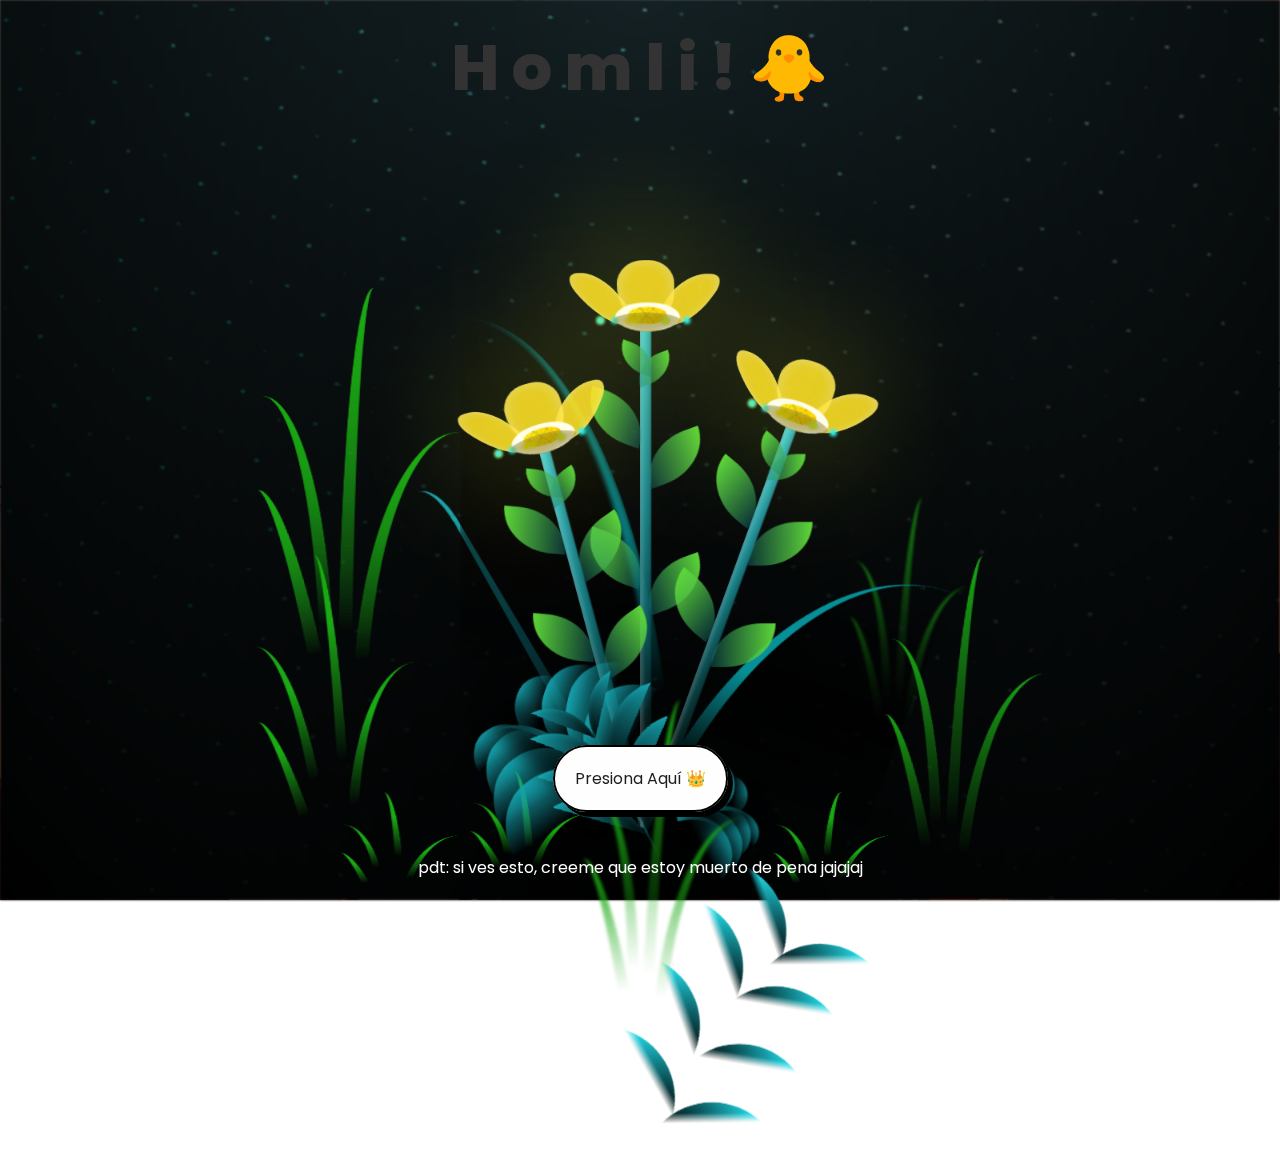
<file: index.html>
<!DOCTYPE html>
<html lang="es">
<head>
    <meta charset="UTF-8">
    <meta name="viewport" content="width=device-width, initial-scale=1.0">
    <link rel="stylesheet" href="css/main.css">
    <link rel="icon" href="img/chicken.png" type="image/x-icon">
    <title>Pollito de color extremo</title>
</head>
<body>
    <div class="saludo">
        <span>H</span>
        <span>o</span>
        <span>m</span>
        <span>l</span>
        <span>i</span>
        <span>!</span>
        <span>🐥</span>
    </div>
    <h1 class="titulo"> Danny tu eres grandiosa y espectacular. Podria decir varias cosas pero no cabe en este programa LOL.
        <br><br>
            Y realmente preferiría decirlo frente a ti, pero bueno aqui hay una pequeña cosita de san valentin. 
    </h1>

    <div class="noche"></div>
    <div class="flores">
        <div class="flower flower--1">
            <div class="flower_leafs flower_leafs--1">
                <div class="flower_leaf flower_leaf--1"></div>
                <div class="flower_leaf flower_leaf--2"></div>
                <div class="flower_leaf flower_leaf--3"></div>
                <div class="flower_leaf flower_leaf--4"></div>
                <div class="flower_white-circle"></div>

                <div class="flower_light flower_light--1"></div>
                <div class="flower_light flower_light--2"></div>
                <div class="flower_light flower_light--3"></div>
                <div class="flower_light flower_light--4"></div>
                <div class="flower_light flower_light--5"></div>
                <div class="flower_light flower_light--6"></div>
                <div class="flower_light flower_light--7"></div>
                <div class="flower_light flower_light--8"></div>
            </div>

            <div class="flower_line">
                <div class="flower_line_leaf flower_line_leaf--1"></div>
                <div class="flower_line_leaf flower_line_leaf--2"></div>
                <div class="flower_line_leaf flower_line_leaf--3"></div>
                <div class="flower_line_leaf flower_line_leaf--4"></div>
                <div class="flower_line_leaf flower_line_leaf--5"></div>
                <div class="flower_line_leaf flower_line_leaf--6"></div>
            </div>
        </div>

        <div class="flower flower--2">
            <div class="flower_leafs flower_leafs--2">
                <div class="flower_leaf flower_leaf--1"></div>
                <div class="flower_leaf flower_leaf--2"></div>
                <div class="flower_leaf flower_leaf--3"></div>
                <div class="flower_leaf flower_leaf--4"></div>
                <div class="flower_white-circle"></div>

                <div class="flower_light flower_light--1"></div>
                <div class="flower_light flower_light--2"></div>
                <div class="flower_light flower_light--3"></div>
                <div class="flower_light flower_light--4"></div>
                <div class="flower_light flower_light--5"></div>
                <div class="flower_light flower_light--6"></div>
                <div class="flower_light flower_light--7"></div>
                <div class="flower_light flower_light--8"></div>
            </div>

            <div class="flower_line">
                <div class="flower_line_leaf flower_line_leaf--1"></div>
                <div class="flower_line_leaf flower_line_leaf--2"></div>
                <div class="flower_line_leaf flower_line_leaf--3"></div>
                <div class="flower_line_leaf flower_line_leaf--4"></div>
                <div class="flower_line_leaf flower_line_leaf--5"></div>
                <div class="flower_line_leaf flower_line_leaf--6"></div>
            </div>
        </div>

        <div class="flower flower--3">
            <div class="flower_leafs flower_leafs--3">
                <div class="flower_leaf flower_leaf--1"></div>
                <div class="flower_leaf flower_leaf--2"></div>
                <div class="flower_leaf flower_leaf--3"></div>
                <div class="flower_leaf flower_leaf--4"></div>
                <div class="flower_white-circle"></div>

                <div class="flower_light flower_light--1"></div>
                <div class="flower_light flower_light--2"></div>
                <div class="flower_light flower_light--3"></div>
                <div class="flower_light flower_light--4"></div>
                <div class="flower_light flower_light--5"></div>
                <div class="flower_light flower_light--6"></div>
                <div class="flower_light flower_light--7"></div>
                <div class="flower_light flower_light--8"></div>
            </div>

            <div class="flower_line">
                <div class="flower_line_leaf flower_line_leaf--1"></div>
                <div class="flower_line_leaf flower_line_leaf--2"></div>
                <div class="flower_line_leaf flower_line_leaf--3"></div>
                <div class="flower_line_leaf flower_line_leaf--4"></div>
                <div class="flower_line_leaf flower_line_leaf--5"></div>
                <div class="flower_line_leaf flower_line_leaf--6"></div>
            </div>
        </div>

        <div class="grow-ans" style="--d: 1.2s">
            <div class="flower_g-long">
                <div class="flower_g-long_top"></div>
                <div class="flower_g-long_bottom"></div>
            </div>        
        </div>

        <div class="growing-grass"> <!-- grass 1-->
            <div class="flower_grass flower_grass--1">
                <div class="flower_grass--top"></div>
                <div class="flower_grass--top"></div>
                <div class="flower_grass_leaf flower_grass_leaf--1"></div>
                <div class="flower_grass_leaf flower_grass_leaf--2"></div>
                <div class="flower_grass_leaf flower_grass_leaf--3"></div>
                <div class="flower_grass_leaf flower_grass_leaf--4"></div>
                <div class="flower_grass_leaf flower_grass_leaf--5"></div>
                <div class="flower_grass_leaf flower_grass_leaf--6"></div>
                <div class="flower_grass_leaf flower_grass_leaf--7"></div>
                <div class="flower_grass_leaf flower_grass_leaf--8"></div>
                <div class="flower_grass_overlay"></div>
            </div>
        </div>

        <div class="growing-grass"> <!-- grass 2-->
            <div class="flower_grass flower_grass--2">
                <div class="flower_grass--top"></div>
                <div class="flower_grass--top"></div>
                <div class="flower_grass_leaf flower_grass_leaf--1"></div>
                <div class="flower_grass_leaf flower_grass_leaf--2"></div>
                <div class="flower_grass_leaf flower_grass_leaf--3"></div>
                <div class="flower_grass_leaf flower_grass_leaf--4"></div>
                <div class="flower_grass_leaf flower_grass_leaf--5"></div>
                <div class="flower_grass_leaf flower_grass_leaf--6"></div>
                <div class="flower_grass_leaf flower_grass_leaf--7"></div>
                <div class="flower_grass_leaf flower_grass_leaf--8"></div>
                <div class="flower_grass_overlay"></div>
            </div>
        </div>

        <div class="grow-ans" style="--d: 2.4s">
            <div class="flower_g-right flower_g-right--1">
                <div class="leaf"></div>
            </div>
        </div>

        <div class="grow-ans" style="--d: 2.8s">
            <div class="flower_g-right flower_g-right--2">
                <div class="leaf"></div>
            </div>
        </div>

        <div class="grow-ans" style="--d: 2.8s">
            <div class="flower_g-front">
                <div class="flower_g-front_leaf-wrapper flower_g-front_leaf-wrapper--1">
                    <div class="flower_g-front_leaf"></div>
                </div>

                <div class="flower_g-front_leaf-wrapper flower_g-front_leaf-wrapper--2">
                    <div class="flower_g-front_leaf"></div>
                </div>

                <div class="flower_g-front_leaf-wrapper flower_g-front_leaf-wrapper--3">
                    <div class="flower_g-front_leaf"></div>
                </div>

                <div class="flower_g-front_leaf-wrapper flower_g-front_leaf-wrapper--4">
                    <div class="flower_g-front_leaf"></div>
                </div>

                <div class="flower_g-front_leaf-wrapper flower_g-front_leaf-wrapper--5">
                    <div class="flower_g-front_leaf"></div>
                </div>

                <div class="flower_g-front_leaf-wrapper flower_g-front_leaf-wrapper--6">
                    <div class="flower_g-front_leaf"></div>
                </div>

                <div class="flower_g-front_leaf-wrapper flower_g-front_leaf-wrapper--7">
                    <div class="flower_g-front_leaf"></div>
                </div>

                <div class="flower_g-front_leaf-wrapper flower_g-front_leaf-wrapper--8">
                    <div class="flower_g-front_leaf"></div>
                </div>
                <div class="flower_g-front_line"></div>
            </div>            
        </div>

        <div class="grow-ans" style="--d: 3.2s">
            <div class="flower_g-fr">
                <div class="flower_g-fr_leaf flower_g-fr_leaf--1"></div>
                <div class="flower_g-fr_leaf flower_g-fr_leaf--2"></div>
                <div class="flower_g-fr_leaf flower_g-fr_leaf--3"></div>
                <div class="flower_g-fr_leaf flower_g-fr_leaf--4"></div>
                <div class="flower_g-fr_leaf flower_g-fr_leaf--5"></div>
                <div class="flower_g-fr_leaf flower_g-fr_leaf--6"></div>
                <div class="flower_g-fr_leaf flower_g-fr_leaf--7"></div>
                <div class="flower_g-fr_leaf flower_g-fr_leaf--8"></div>
            </div>
        </div>

        <div class="long-g long-g--0">
            <div class="grow-ans" style="--d: 3s">
                <div class="leaf leaf--0"></div>
            </div>

            <div class="grow-ans" style="--d: 2.2s">
                <div class="leaf leaf--1"></div>
            </div>

            <div class="grow-ans" style="--d: 3.4s">
                <div class="leaf leaf--2"></div>
            </div>
            
            <div class="grow-ans" style="--d: 3.6s">
                <div class="leaf leaf--3"></div>
            </div>
        </div>

        <div class="long-g long-g--1">
            <div class="grow-ans" style="--d: 3s">
                <div class="leaf leaf--0"></div>
            </div>

            <div class="grow-ans" style="--d: 2.2s">
                <div class="leaf leaf--1"></div>
            </div>

            <div class="grow-ans" style="--d: 3.4s">
                <div class="leaf leaf--2"></div>
            </div>
            
            <div class="grow-ans" style="--d: 3.6s">
                <div class="leaf leaf--3"></div>
            </div>
        </div>

        <div class="long-g long-g--2">
            <div class="grow-ans" style="--d: 3s">
                <div class="leaf leaf--0"></div>
            </div>

            <div class="grow-ans" style="--d: 2.2s">
                <div class="leaf leaf--1"></div>
            </div>

            <div class="grow-ans" style="--d: 3.4s">
                <div class="leaf leaf--2"></div>
            </div>
            
            <div class="grow-ans" style="--d: 3.6s">
                <div class="leaf leaf--3"></div>
            </div>
        </div>

        <div class="long-g long-g--3">
            <div class="grow-ans" style="--d: 3s">
                <div class="leaf leaf--0"></div>
            </div>

            <div class="grow-ans" style="--d: 2.2s">
                <div class="leaf leaf--1"></div>
            </div>

            <div class="grow-ans" style="--d: 3.4s">
                <div class="leaf leaf--2"></div>
            </div>
            
            <div class="grow-ans" style="--d: 3.6s">
                <div class="leaf leaf--3"></div>
            </div>
        </div>

        <div class="long-g long-g--4">
            <div class="grow-ans" style="--d: 3s">
                <div class="leaf leaf--0"></div>
            </div>

            <div class="grow-ans" style="--d: 2.2s">
                <div class="leaf leaf--1"></div>
            </div>

            <div class="grow-ans" style="--d: 3.4s">
                <div class="leaf leaf--2"></div>
            </div>
            
            <div class="grow-ans" style="--d: 3.6s">
                <div class="leaf leaf--3"></div>
            </div>
        </div>

        <div class="long-g long-g--5">
            <div class="grow-ans" style="--d: 3s">
                <div class="leaf leaf--0"></div>
            </div>

            <div class="grow-ans" style="--d: 2.2s">
                <div class="leaf leaf--1"></div>
            </div>

            <div class="grow-ans" style="--d: 3.4s">
                <div class="leaf leaf--2"></div>
            </div>
            
            <div class="grow-ans" style="--d: 3.6s">
                <div class="leaf leaf--3"></div>
            </div>
        </div>

        <div class="long-g long-g--6">
            <div class="grow-ans" style="--d: 3s">
                <div class="leaf leaf--0"></div>
            </div>

            <div class="grow-ans" style="--d: 2.2s">
                <div class="leaf leaf--1"></div>
            </div>

            <div class="grow-ans" style="--d: 3.4s">
                <div class="leaf leaf--2"></div>
            </div>
            
            <div class="grow-ans" style="--d: 3.6s">
                <div class="leaf leaf--3"></div>
            </div>
        </div>

        <div class="long-g long-g--7">
            <div class="grow-ans" style="--d: 3s">
                <div class="leaf leaf--0"></div>
            </div>

            <div class="grow-ans" style="--d: 2.2s">
                <div class="leaf leaf--1"></div>
            </div>

            <div class="grow-ans" style="--d: 3.4s">
                <div class="leaf leaf--2"></div>
            </div>
            
            <div class="grow-ans" style="--d: 3.6s">
                <div class="leaf leaf--3"></div>
            </div>
        </div>

        <div class="long-g long-g--8">
            <div class="grow-ans" style="--d: 3s">
                <div class="leaf leaf--0"></div>
            </div>

            <div class="grow-ans" style="--d: 2.2s">
                <div class="leaf leaf--1"></div>
            </div>

            <div class="grow-ans" style="--d: 3.4s">
                <div class="leaf leaf--2"></div>
            </div>
            
            <div class="grow-ans" style="--d: 3.6s">
                <div class="leaf leaf--3"></div>
            </div>
        </div>


    </div>


    <div class="description">
        <span>pdt: si ves esto, creeme que estoy muerto de pena jajajaj</span>
    </div>

    <div class="button">
        <button class="botones">
            <a href="planb.html">Presiona Aquí 👑</a>
        </button>
    </div>

    <audio autoplay loop >
        <source src="img/Daniela.mp3"> 
    </audio>
</body>
</html>
</file>
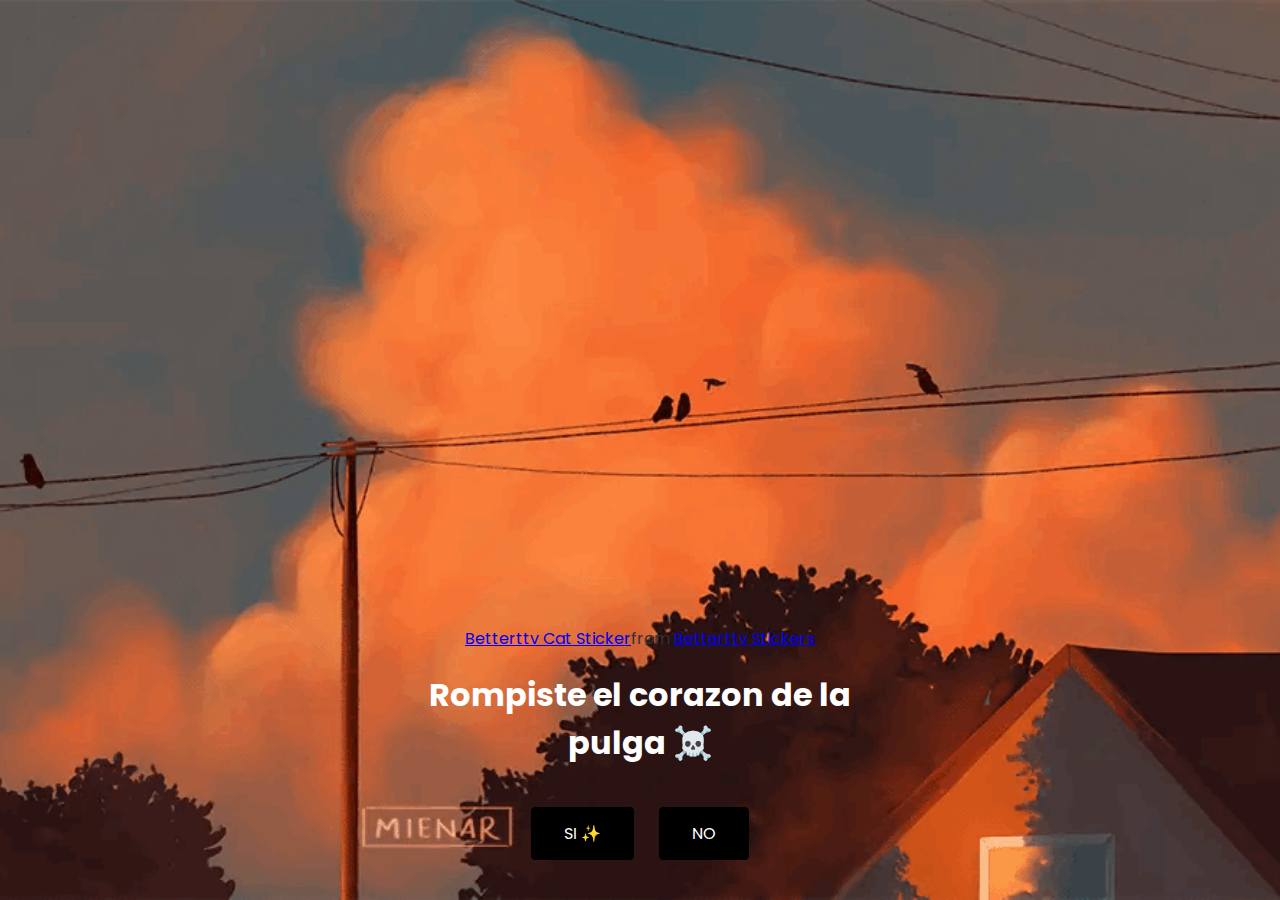
<file: finalboss.html>
<!DOCTYPE html>
<html lang="en">
<head>
    <meta charset="UTF-8">
    <meta name="viewport" content="width=device-width, initial-scale=1.0">
    <link rel="stylesheet" href="css/main.css">
    <title>Ni modo finalboss activao</title>
</head>
<body>
    <div class="container">
        <div class="tenor-gif-embed" data-postid="3276708884823637142" data-share-method="host" data-aspect-ratio="1" data-width="100%"><a href="https://tenor.com/view/betterttv-cat-meme-the-voices-headache-gif-3276708884823637142">Betterttv Cat Sticker</a>from <a href="https://tenor.com/search/betterttv-stickers">Betterttv Stickers</a></div> <script type="text/javascript" async src="https://tenor.com/embed.js"></script>
        <h1 class="title">Rompiste el corazon de la pulga ☠️</h1>
        <div class="btn">
            <a href="positivo.html">SI ✨</a>
            <a href="#" id="btn-random">NO</a>
        </div>
    </div>
    <script src="script.js"></script>
</body>
</html>
</file>
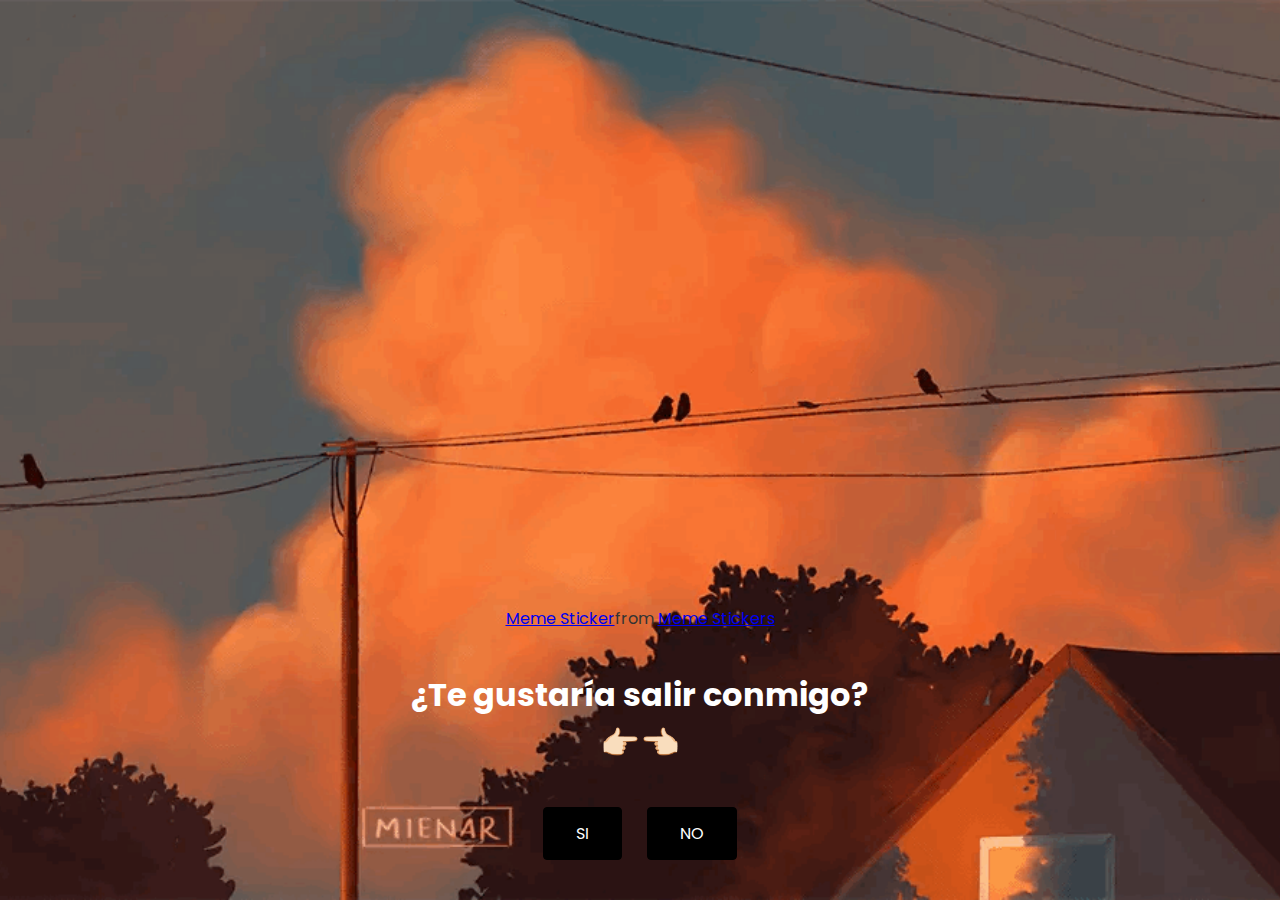
<file: invitacion.html>
<!DOCTYPE html>
<html lang="en">
<head>
    <meta charset="UTF-8">
    <meta name="viewport" content="width=device-width, initial-scale=1.0">
    <link rel="stylesheet" href="css/main.css">
    <title>Document</title>
</head>
<body>
    <div class="container">
        <div class="tenor-gif-embed" data-postid="24535627" data-share-method="host" data-aspect-ratio="1" data-width="100%"><a href="https://tenor.com/view/meme-gif-24535627">Meme Sticker</a>from <a href="https://tenor.com/search/meme-stickers">Meme Stickers</a></div> <script type="text/javascript" async src="https://tenor.com/embed.js"></script>
        <div class=""></div>
        <h1 class="title">¿Te gustaría salir conmigo? 👉🏻👈🏻</h1>
        <div class="btn">
            <a href="positivo.html">SI</a>
            <a href="negativo.html">NO</a>
        </div>
    </div>
</body>
</html>
</file>
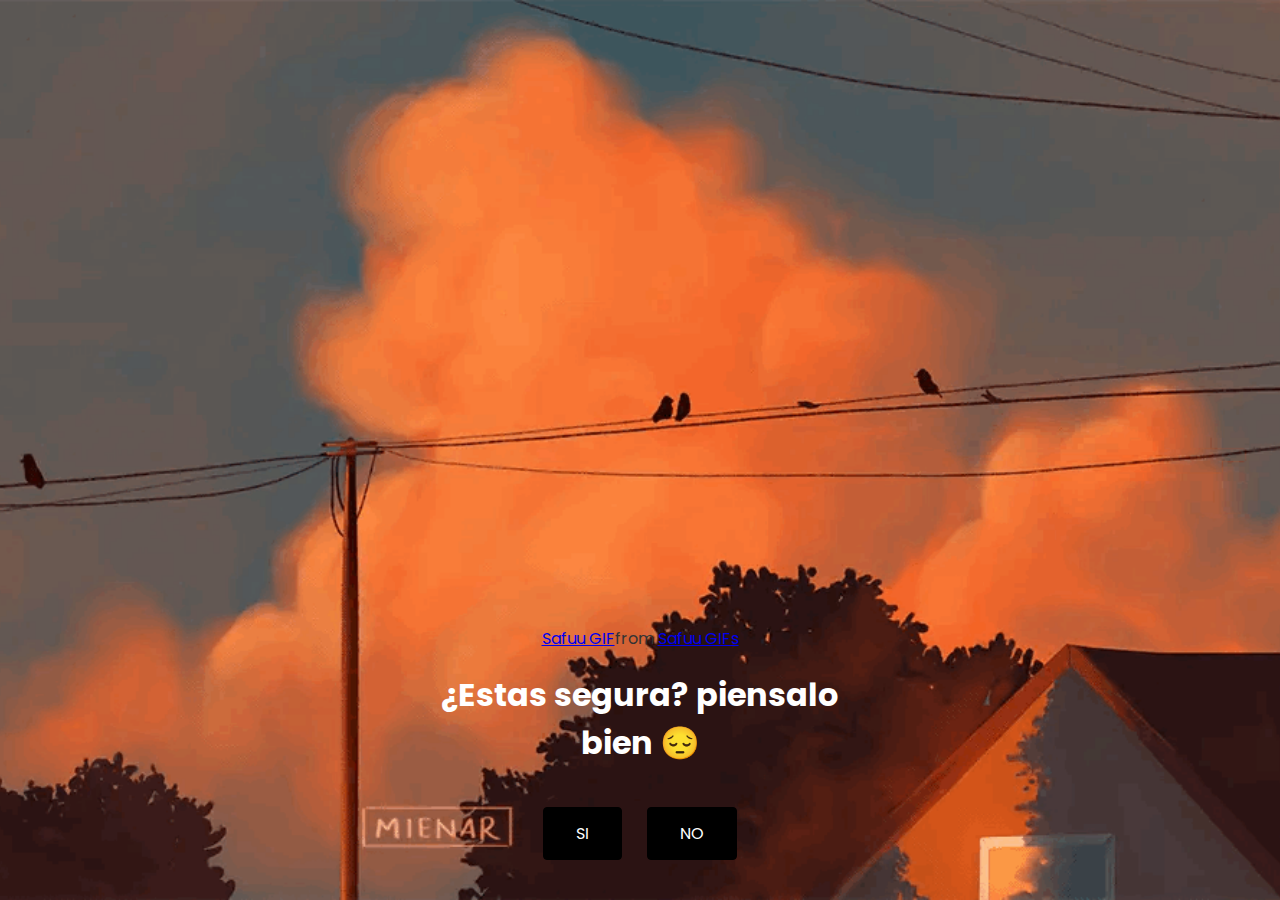
<file: negativo.html>
<!DOCTYPE html>
<html lang="en">
<head>
    <meta charset="UTF-8">
    <meta name="viewport" content="width=device-width, initial-scale=1.0">
    <link rel="stylesheet" href="css/main.css">
    <title>Piensatelo...</title>
</head>
<body>
    <div class="container">
        <div class="tenor-gif-embed" data-postid="9339362106228047286" data-share-method="host" data-aspect-ratio="1.78218" data-width="100%"><a href="https://tenor.com/view/safuu-gif-9339362106228047286">Safuu GIF</a>from <a href="https://tenor.com/search/safuu-gifs">Safuu GIFs</a></div> <script type="text/javascript" async src="https://tenor.com/embed.js"></script>
        <h1 class="title">¿Estas segura? piensalo bien 😔</h1>
        <div class="btn">
            <a href="positivo.html">SI</a>
            <a href="finalboss.html">NO</a>
        </div>
    </div>
</body>
</html>
</file>
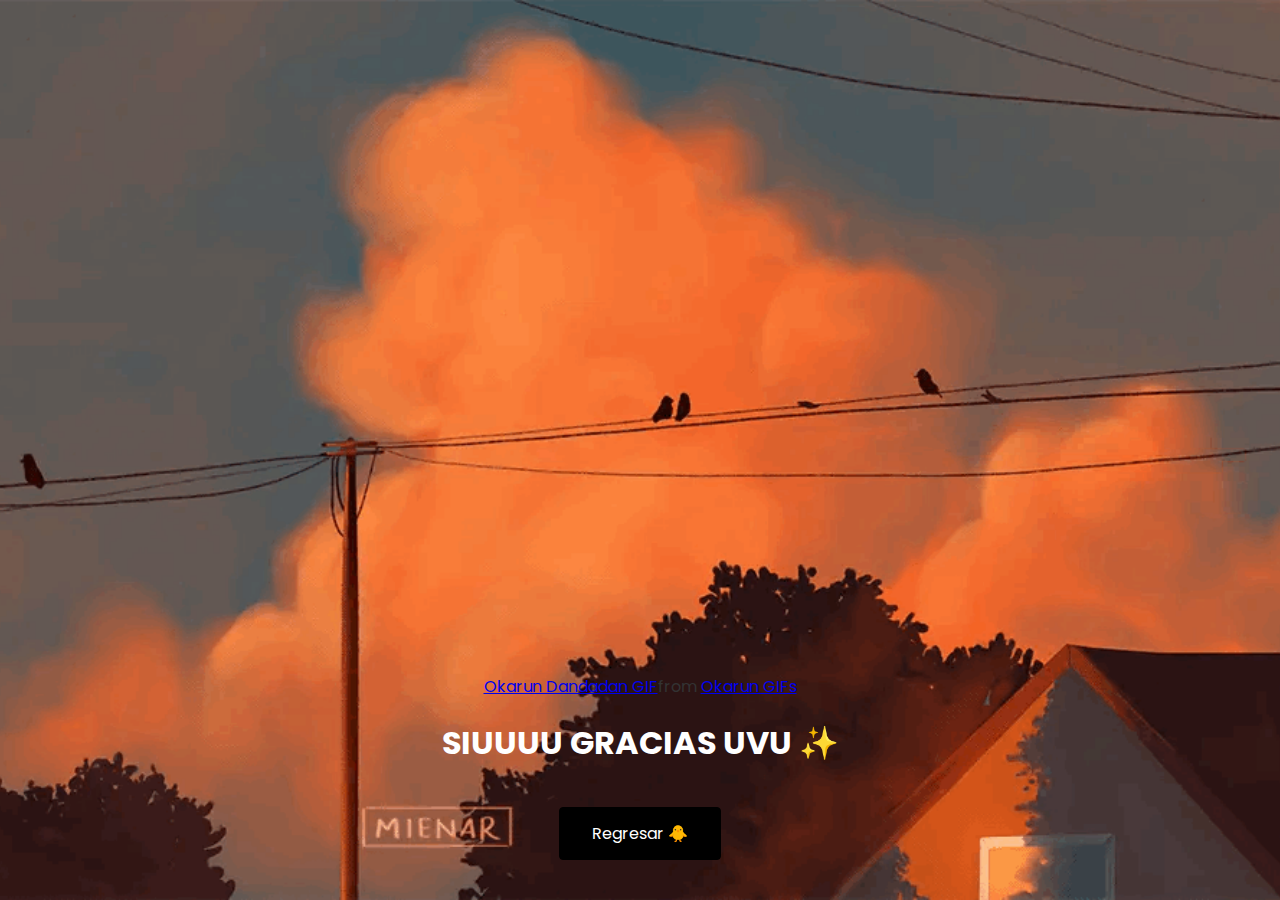
<file: positivo.html>
<!DOCTYPE html>
<html lang="en">
<head>
    <meta charset="UTF-8">
    <meta name="viewport" content="width=device-width, initial-scale=1.0">
    <link rel="stylesheet" href="css/main.css">
    <title>Siuuu</title>
</head>
<body>
    <div class="container">
        <div class="tenor-gif-embed" data-postid="2662043628767266542" data-share-method="host" data-aspect-ratio="1.18009" data-width="100%"><a href="https://tenor.com/view/okarun-dandadan-eating-gif-2662043628767266542">Okarun Dandadan GIF</a>from <a href="https://tenor.com/search/okarun-gifs">Okarun GIFs</a></div> <script type="text/javascript" async src="https://tenor.com/embed.js"></script>
        <h1 class="title">SIUUUU GRACIAS UVU ✨</h1>
        <div class="btn">
            <a href="index.html">Regresar 🐥</a>
            
        </div>
    </div>
</body>
</html>
</file>
<file: css/main.css>
@import url('https://fonts.googleapis.com/css2?family=Poppins:ital,wght@0,500;1,900&display=swap');
*{
    font-family: 'Poppins',cursive;
}

*,
*::after,
*::before {
  padding: 0;
  margin: 0;
  box-sizing: border-box;
}

:root {
  --dark-color: #000;
}

body {
  display: flex;
  position: relative;
  width: 100%;
  align-items: flex-end;
  justify-content: center;
  min-height: 100vh;
  background:url('../img/paisaje.gif')center/cover no-repeat !important;
  background-color: var(--dark-color);
  overflow: hidden;
  perspective: 1920px;
}

#lyrics {
  font-size: 28px;
  font-family: "Franklin Gothic Medium", "Arial Narrow", Arial, sans-serif;
  color: white;
  position: absolute;
  margin-bottom: 20%;
  z-index: 1;
  font-weight: bold;
  letter-spacing: 4px;
}
@media only screen and (max-width: 600px) {
  /* Estilos específicos para dispositivos con un ancho máximo de 600px */
  #lyrics {
      font-size: 14px; /* Reduce el tamaño del texto para dispositivos más pequeños */
      margin-bottom: 530px;
      letter-spacing: 3px;
  }

}
.titulo {
  margin-bottom: 350px;

  padding: 20px;
  font-family: "Arial Narrow", Arial, sans-serif;
  color: yellow;
  position: absolute;
  font-weight: bold;
  letter-spacing: 10px;
  opacity: 0;
  animation: fadeIn 3s ease-in-out forwards;
  text-align: center;
}
@keyframes fadeIn {
  from {
    opacity: 0;
  }
  to {
    opacity: 1;
  }
}

.noche {
  z-index: -1;
  position: absolute;
  left: 50%;
  top: 0;
  transform: translateX(-50%);
  width: 100%;
  height: 100%;
  filter: blur(0.1vmin);
  background-image: radial-gradient(
      ellipse at top,
      transparent 0%,
      var(--dark-color)
    ),
    radial-gradient(
      ellipse at bottom,
      var(--dark-color),
      rgba(145, 233, 255, 0.2)
    ),
    repeating-linear-gradient(
      220deg,
      rgb(0, 0, 0) 0px,
      rgb(0, 0, 0) 19px,
      transparent 19px,
      transparent 22px
    ),
    repeating-linear-gradient(
      189deg,
      rgb(0, 0, 0) 0px,
      rgb(0, 0, 0) 19px,
      transparent 19px,
      transparent 22px
    ),
    repeating-linear-gradient(
      148deg,
      rgb(0, 0, 0) 0px,
      rgb(0, 0, 0) 19px,
      transparent 19px,
      transparent 22px
    ),
    linear-gradient(90deg, rgb(0, 255, 250), rgb(240, 240, 240));
}

.flores {
  position: absolute;
  transform: scale(0.8);
  /*margin-bottom: 100px;
  */
}

@media only screen and (max-width: 600px) {
  /* Estilos específicos para dispositivos con un ancho máximo de 600px */
.flores {
      font-size: 14px;
      margin-bottom: 35%;
      letter-spacing: 3px;
      transform: scale(0.5);
}

}

.flower {
  position: absolute;
  bottom: 10vmin;
  transform-origin: bottom center;
  z-index: 10;
  --fl-speed: 2s;
}
.flower--1 {
  -webkit-animation: moving-flower-1 4s linear infinite;
  animation: moving-flower-1 4s linear infinite;
}
.flower--1 .flower_line {
  height: 70vmin;
  -webkit-animation-delay: 0.3s;
  animation-delay: 0.3s;
}
.flower--1 .flower_line_leaf--1 {
  -webkit-animation: blooming-leaf-right var(--fl-speed) 1.6s backwards;
  animation: blooming-leaf-right var(--fl-speed) 1.6s backwards;
}
.flower--1 .flower_line_leaf--2 {
  -webkit-animation: blooming-leaf-right var(--fl-speed) 1.4s backwards;
  animation: blooming-leaf-right var(--fl-speed) 1.4s backwards;
}
.flower--1 .flower_line_leaf--3 {
  -webkit-animation: blooming-leaf-left var(--fl-speed) 1.2s backwards;
  animation: blooming-leaf-left var(--fl-speed) 1.2s backwards;
}
.flower--1 .flower_line_leaf--4 {
  -webkit-animation: blooming-leaf-left var(--fl-speed) 1s backwards;
  animation: blooming-leaf-left var(--fl-speed) 1s backwards;
}
.flower--1 .flower_line_leaf--5 {
  -webkit-animation: blooming-leaf-right var(--fl-speed) 1.8s backwards;
  animation: blooming-leaf-right var(--fl-speed) 1.8s backwards;
}
.flower--1 .flower_line_leaf--6 {
  -webkit-animation: blooming-leaf-left var(--fl-speed) 2s backwards;
  animation: blooming-leaf-left var(--fl-speed) 2s backwards;
}
.flower--2 {
  left: 50%;
  transform: rotate(20deg);
  -webkit-animation: moving-flower-2 4s linear infinite;
  animation: moving-flower-2 4s linear infinite;
}
.flower--2 .flower_line {
  height: 60vmin;
  -webkit-animation-delay: 0.6s;
  animation-delay: 0.6s;
}
.flower--2 .flower_line_leaf--1 {
  -webkit-animation: blooming-leaf-right var(--fl-speed) 1.9s backwards;
  animation: blooming-leaf-right var(--fl-speed) 1.9s backwards;
}
.flower--2 .flower_line_leaf--2 {
  -webkit-animation: blooming-leaf-right var(--fl-speed) 1.7s backwards;
  animation: blooming-leaf-right var(--fl-speed) 1.7s backwards;
}
.flower--2 .flower_line_leaf--3 {
  -webkit-animation: blooming-leaf-left var(--fl-speed) 1.5s backwards;
  animation: blooming-leaf-left var(--fl-speed) 1.5s backwards;
}
.flower--2 .flower_line_leaf--4 {
  -webkit-animation: blooming-leaf-left var(--fl-speed) 1.3s backwards;
  animation: blooming-leaf-left var(--fl-speed) 1.3s backwards;
}
.flower--3 {
  left: 50%;
  transform: rotate(-15deg);
  -webkit-animation: moving-flower-3 4s linear infinite;
  animation: moving-flower-3 4s linear infinite;
}
.flower--3 .flower_line {
  -webkit-animation-delay: 0.9s;
  animation-delay: 0.9s;
}
.flower--3 .flower_line_leaf--1 {
  -webkit-animation: blooming-leaf-right var(--fl-speed) 2.5s backwards;
  animation: blooming-leaf-right var(--fl-speed) 2.5s backwards;
}
.flower--3 .flower_line_leaf--2 {
  -webkit-animation: blooming-leaf-right var(--fl-speed) 2.3s backwards;
  animation: blooming-leaf-right var(--fl-speed) 2.3s backwards;
}
.flower--3 .flower_line_leaf--3 {
  -webkit-animation: blooming-leaf-left var(--fl-speed) 2.1s backwards;
  animation: blooming-leaf-left var(--fl-speed) 2.1s backwards;
}
.flower--3 .flower_line_leaf--4 {
  -webkit-animation: blooming-leaf-left var(--fl-speed) 1.9s backwards;
  animation: blooming-leaf-left var(--fl-speed) 1.9s backwards;
}
.flower_leafs {
  position: relative;
  -webkit-animation: blooming-flower 2s backwards;
  animation: blooming-flower 2s backwards;
}
.flower_leafs--1 {
  -webkit-animation-delay: 1.1s;
  animation-delay: 1.1s;
}
.flower_leafs--2 {
  -webkit-animation-delay: 1.4s;
  animation-delay: 1.4s;
}
.flower_leafs--3 {
  -webkit-animation-delay: 1.7s;
  animation-delay: 1.7s;
}
.flower_leafs::after {
  content: "";
  position: absolute;
  left: 0;
  top: 0;
  transform: translate(-50%, -100%);
  width: 8vmin;
  height: 8vmin;
  background-color: #f9fd25;
  /* background-color: #fd2525; */
  filter: blur(10vmin);
}
.flower_leaf {
  position: absolute;
  bottom: 0;
  left: 50%;
  width: 8vmin;
  height: 11vmin;
  border-radius: 51% 49% 47% 53%/44% 45% 55% 69%;
  background-color: #253bfd;
  background-color: #fddd25;
  transform-origin: bottom center;
  opacity: 0.9;
  box-shadow: inset 0 0 2vmin rgba(255, 255, 255, 0.5);
}
.flower_leaf--1 {
  transform: translate(-10%, 1%) rotateY(40deg) rotateX(-50deg);
}
.flower_leaf--2 {
  transform: translate(-50%, -4%) rotateX(40deg);
}
.flower_leaf--3 {
  transform: translate(-90%, 0%) rotateY(45deg) rotateX(50deg);
}
.flower_leaf--4 {
  width: 8vmin;
  height: 8vmin;
  transform-origin: bottom left;
  border-radius: 4vmin 10vmin 4vmin 4vmin;
  transform: translate(0%, 18%) rotateX(70deg) rotate(-43deg);
  background-color: #7c6901;
  z-index: 1;
  opacity: 0.5;
}
.flower_white-circle {
  position: absolute;
  left: -3.5vmin;
  top: -3vmin;
  width: 9vmin;
  height: 4vmin;
  border-radius: 50%;
  background-color: #fff;
}
.flower_white-circle::after {
  content: "";
  position: absolute;
  left: 50%;
  top: 45%;
  transform: translate(-50%, -50%);
  width: 60%;
  height: 60%;
  border-radius: inherit;
  background-image: repeating-linear-gradient(
      135deg,
      rgba(0, 0, 0, 0.03) 0px,
      rgba(0, 0, 0, 0.03) 1px,
      transparent 1px,
      transparent 12px
    ),
    repeating-linear-gradient(
      45deg,
      rgba(0, 0, 0, 0.03) 0px,
      rgba(0, 0, 0, 0.03) 1px,
      transparent 1px,
      transparent 12px
    ),
    repeating-linear-gradient(
      67.5deg,
      rgba(0, 0, 0, 0.03) 0px,
      rgba(0, 0, 0, 0.03) 1px,
      transparent 1px,
      transparent 12px
    ),
    repeating-linear-gradient(
      135deg,
      rgba(0, 0, 0, 0.03) 0px,
      rgba(0, 0, 0, 0.03) 1px,
      transparent 1px,
      transparent 12px
    ),
    repeating-linear-gradient(
      45deg,
      rgba(0, 0, 0, 0.03) 0px,
      rgba(0, 0, 0, 0.03) 1px,
      transparent 1px,
      transparent 12px
    ),
    repeating-linear-gradient(
      112.5deg,
      rgba(0, 0, 0, 0.03) 0px,
      rgba(0, 0, 0, 0.03) 1px,
      transparent 1px,
      transparent 12px
    ),
    repeating-linear-gradient(
      112.5deg,
      rgba(0, 0, 0, 0.03) 0px,
      rgba(0, 0, 0, 0.03) 1px,
      transparent 1px,
      transparent 12px
    ),
    repeating-linear-gradient(
      45deg,
      rgba(0, 0, 0, 0.03) 0px,
      rgba(0, 0, 0, 0.03) 1px,
      transparent 1px,
      transparent 12px
    ),
    repeating-linear-gradient(
      22.5deg,
      rgba(0, 0, 0, 0.03) 0px,
      rgba(0, 0, 0, 0.03) 1px,
      transparent 1px,
      transparent 12px
    ),
    repeating-linear-gradient(
      45deg,
      rgba(0, 0, 0, 0.03) 0px,
      rgba(0, 0, 0, 0.03) 1px,
      transparent 1px,
      transparent 12px
    ),
    repeating-linear-gradient(
      22.5deg,
      rgba(0, 0, 0, 0.03) 0px,
      rgba(0, 0, 0, 0.03) 1px,
      transparent 1px,
      transparent 12px
    ),
    repeating-linear-gradient(
      135deg,
      rgba(0, 0, 0, 0.03) 0px,
      rgba(0, 0, 0, 0.03) 1px,
      transparent 1px,
      transparent 12px
    ),
    repeating-linear-gradient(
      157.5deg,
      rgba(0, 0, 0, 0.03) 0px,
      rgba(0, 0, 0, 0.03) 1px,
      transparent 1px,
      transparent 12px
    ),
    repeating-linear-gradient(
      67.5deg,
      rgba(0, 0, 0, 0.03) 0px,
      rgba(0, 0, 0, 0.03) 1px,
      transparent 1px,
      transparent 12px
    ),
    repeating-linear-gradient(
      67.5deg,
      rgba(0, 0, 0, 0.03) 0px,
      rgba(0, 0, 0, 0.03) 1px,
      transparent 1px,
      transparent 12px
    ),
    linear-gradient(90deg, rgb(255, 235, 18), rgb(255, 206, 0));
}
.flower_line {
  height: 55vmin;
  width: 1.5vmin;
  background-image: linear-gradient(
      to left,
      rgba(0, 0, 0, 0.2),
      transparent,
      rgba(255, 255, 255, 0.2)
    ),
    linear-gradient(to top, transparent 10%, #14757a, #39c6d6);
  box-shadow: inset 0 0 2px rgba(0, 0, 0, 0.5);
  -webkit-animation: grow-flower-tree 4s backwards;
  animation: grow-flower-tree 4s backwards;
}
.flower_line_leaf {
  --w: 7vmin;
  --h: calc(var(--w) + 2vmin);
  position: absolute;
  top: 20%;
  left: 90%;
  width: var(--w);
  height: var(--h);
  border-top-right-radius: var(--h);
  border-bottom-left-radius: var(--h);
  background-image: linear-gradient(to top, rgba(20, 117, 122, 0.4), #5ed639);
}
.flower_line_leaf--1 {
  transform: rotate(70deg) rotateY(30deg);
}
.flower_line_leaf--2 {
  top: 45%;
  transform: rotate(70deg) rotateY(30deg);
}
.flower_line_leaf--3,
.flower_line_leaf--4,
.flower_line_leaf--6 {
  border-top-right-radius: 0;
  border-bottom-left-radius: 0;
  border-top-left-radius: var(--h);
  border-bottom-right-radius: var(--h);
  left: -460%;
  top: 12%;
  transform: rotate(-70deg) rotateY(30deg);
}
.flower_line_leaf--4 {
  top: 40%;
}
.flower_line_leaf--5 {
  top: 0;
  transform-origin: left;
  transform: rotate(70deg) rotateY(30deg) scale(0.6);
}
.flower_line_leaf--6 {
  top: -2%;
  left: -450%;
  transform-origin: right;
  transform: rotate(-70deg) rotateY(30deg) scale(0.6);
}
.flower_light {
  position: absolute;
  bottom: 0vmin;
  width: 1vmin;
  height: 1vmin;
  background-color: rgb(255, 251, 0);
  border-radius: 50%;
  filter: blur(0.2vmin);
  -webkit-animation: light-ans 4s linear infinite backwards;
  animation: light-ans 4s linear infinite backwards;
}
.flower_light:nth-child(odd) {
  background-color: #23f0ff;
}
.flower_light--1 {
  left: -2vmin;
  -webkit-animation-delay: 1s;
  animation-delay: 1s;
}
.flower_light--2 {
  left: 3vmin;
  -webkit-animation-delay: 0.5s;
  animation-delay: 0.5s;
}
.flower_light--3 {
  left: -6vmin;
  -webkit-animation-delay: 0.3s;
  animation-delay: 0.3s;
}
.flower_light--4 {
  left: 6vmin;
  -webkit-animation-delay: 0.9s;
  animation-delay: 0.9s;
}
.flower_light--5 {
  left: -1vmin;
  -webkit-animation-delay: 1.5s;
  animation-delay: 1.5s;
}
.flower_light--6 {
  left: -4vmin;
  -webkit-animation-delay: 3s;
  animation-delay: 3s;
}
.flower_light--7 {
  left: 3vmin;
  -webkit-animation-delay: 2s;
  animation-delay: 2s;
}
.flower_light--8 {
  left: -6vmin;
  -webkit-animation-delay: 3.5s;
  animation-delay: 3.5s;
}
.flower_grass {
  --c: #159faa;
  --line-w: 1.5vmin;
  position: absolute;
  bottom: 12vmin;
  left: -7vmin;
  display: flex;
  flex-direction: column;
  align-items: flex-end;
  z-index: 20;
  transform-origin: bottom center;
  transform: rotate(-48deg) rotateY(40deg);
}
.flower_grass--1 {
  -webkit-animation: moving-grass 2s linear infinite;
  animation: moving-grass 2s linear infinite;
}
.flower_grass--2 {
  left: 2vmin;
  bottom: 10vmin;
  transform: scale(0.5) rotate(75deg) rotateX(10deg) rotateY(-200deg);
  opacity: 0.8;
  z-index: 0;
  -webkit-animation: moving-grass--2 1.5s linear infinite;
  animation: moving-grass--2 1.5s linear infinite;
}
.flower_grass--top {
  width: 7vmin;
  height: 10vmin;
  border-top-right-radius: 100%;
  border-right: var(--line-w) solid var(--c);
  transform-origin: bottom center;
  transform: rotate(-2deg);
}
.flower_grass--bottom {
  margin-top: -2px;
  width: var(--line-w);
  height: 25vmin;
  background-image: linear-gradient(to top, transparent, var(--c));
}
.flower_grass_leaf {
  --size: 10vmin;
  position: absolute;
  width: calc(var(--size) * 2.1);
  height: var(--size);
  border-top-left-radius: var(--size);
  border-top-right-radius: var(--size);
  background-image: linear-gradient(
    to top,
    transparent,
    transparent 30%,
    var(--c)
  );
  z-index: 100;
}
.flower_grass_leaf--1 {
  top: -6%;
  left: 30%;
  --size: 6vmin;
  transform: rotate(-20deg);
  -webkit-animation: growing-grass-ans--1 2s 2.6s backwards;
  animation: growing-grass-ans--1 2s 2.6s backwards;
}
@-webkit-keyframes growing-grass-ans--1 {
  0% {
    transform-origin: bottom left;
    transform: rotate(-20deg) scale(0);
  }
}
@keyframes growing-grass-ans--1 {
  0% {
    transform-origin: bottom left;
    transform: rotate(-20deg) scale(0);
  }
}
.flower_grass_leaf--2 {
  top: -5%;
  left: -110%;
  --size: 6vmin;
  transform: rotate(10deg);
  -webkit-animation: growing-grass-ans--2 2s 2.4s linear backwards;
  animation: growing-grass-ans--2 2s 2.4s linear backwards;
}
@-webkit-keyframes growing-grass-ans--2 {
  0% {
    transform-origin: bottom right;
    transform: rotate(10deg) scale(0);
  }
}
@keyframes growing-grass-ans--2 {
  0% {
    transform-origin: bottom right;
    transform: rotate(10deg) scale(0);
  }
}
.flower_grass_leaf--3 {
  top: 5%;
  left: 60%;
  --size: 8vmin;
  transform: rotate(-18deg) rotateX(-20deg);
  -webkit-animation: growing-grass-ans--3 2s 2.2s linear backwards;
  animation: growing-grass-ans--3 2s 2.2s linear backwards;
}
@-webkit-keyframes growing-grass-ans--3 {
  0% {
    transform-origin: bottom left;
    transform: rotate(-18deg) rotateX(-20deg) scale(0);
  }
}
@keyframes growing-grass-ans--3 {
  0% {
    transform-origin: bottom left;
    transform: rotate(-18deg) rotateX(-20deg) scale(0);
  }
}
.flower_grass_leaf--4 {
  top: 6%;
  left: -135%;
  --size: 8vmin;
  transform: rotate(2deg);
  -webkit-animation: growing-grass-ans--4 2s 2s linear backwards;
  animation: growing-grass-ans--4 2s 2s linear backwards;
}
@-webkit-keyframes growing-grass-ans--4 {
  0% {
    transform-origin: bottom right;
    transform: rotate(2deg) scale(0);
  }
}
@keyframes growing-grass-ans--4 {
  0% {
    transform-origin: bottom right;
    transform: rotate(2deg) scale(0);
  }
}
.flower_grass_leaf--5 {
  top: 20%;
  left: 60%;
  --size: 10vmin;
  transform: rotate(-24deg) rotateX(-20deg);
  -webkit-animation: growing-grass-ans--5 2s 1.8s linear backwards;
  animation: growing-grass-ans--5 2s 1.8s linear backwards;
}
@-webkit-keyframes growing-grass-ans--5 {
  0% {
    transform-origin: bottom left;
    transform: rotate(-24deg) rotateX(-20deg) scale(0);
  }
}
@keyframes growing-grass-ans--5 {
  0% {
    transform-origin: bottom left;
    transform: rotate(-24deg) rotateX(-20deg) scale(0);
  }
}
.flower_grass_leaf--6 {
  top: 22%;
  left: -180%;
  --size: 10vmin;
  transform: rotate(10deg);
  -webkit-animation: growing-grass-ans--6 2s 1.6s linear backwards;
  animation: growing-grass-ans--6 2s 1.6s linear backwards;
}
@-webkit-keyframes growing-grass-ans--6 {
  0% {
    transform-origin: bottom right;
    transform: rotate(10deg) scale(0);
  }
}
@keyframes growing-grass-ans--6 {
  0% {
    transform-origin: bottom right;
    transform: rotate(10deg) scale(0);
  }
}
.flower_grass_leaf--7 {
  top: 39%;
  left: 70%;
  --size: 10vmin;
  transform: rotate(-10deg);
  -webkit-animation: growing-grass-ans--7 2s 1.4s linear backwards;
  animation: growing-grass-ans--7 2s 1.4s linear backwards;
}
@-webkit-keyframes growing-grass-ans--7 {
  0% {
    transform-origin: bottom left;
    transform: rotate(-10deg) scale(0);
  }
}
@keyframes growing-grass-ans--7 {
  0% {
    transform-origin: bottom left;
    transform: rotate(-10deg) scale(0);
  }
}
.flower_grass_leaf--8 {
  top: 40%;
  left: -215%;
  --size: 11vmin;
  transform: rotate(10deg);
  -webkit-animation: growing-grass-ans--8 2s 1.2s linear backwards;
  animation: growing-grass-ans--8 2s 1.2s linear backwards;
}
@-webkit-keyframes growing-grass-ans--8 {
  0% {
    transform-origin: bottom right;
    transform: rotate(10deg) scale(0);
  }
}
@keyframes growing-grass-ans--8 {
  0% {
    transform-origin: bottom right;
    transform: rotate(10deg) scale(0);
  }
}
.flower_grass_overlay {
  position: absolute;
  top: -10%;
  right: 0%;
  width: 100%;
  height: 100%;
  background-color: rgba(0, 0, 0, 0.6);
  filter: blur(1.5vmin);
  z-index: 100;
}
.flower_g-long {
  --w: 2vmin;
  --h: 6vmin;
  --c: #159faa;
  position: absolute;
  bottom: 10vmin;
  left: -3vmin;
  transform-origin: bottom center;
  transform: rotate(-30deg) rotateY(-20deg);
  display: flex;
  flex-direction: column;
  align-items: flex-end;
  -webkit-animation: flower-g-long-ans 3s linear infinite;
  animation: flower-g-long-ans 3s linear infinite;
}
@-webkit-keyframes flower-g-long-ans {
  0%,
  100% {
    transform: rotate(-30deg) rotateY(-20deg);
  }
  50% {
    transform: rotate(-32deg) rotateY(-20deg);
  }
}
@keyframes flower-g-long-ans {
  0%,
  100% {
    transform: rotate(-30deg) rotateY(-20deg);
  }
  50% {
    transform: rotate(-32deg) rotateY(-20deg);
  }
}
.flower_g-long_top {
  top: calc(var(--h) * -1);
  width: calc(var(--w) + 1vmin);
  height: var(--h);
  border-top-right-radius: 100%;
  border-right: 0.7vmin solid var(--c);
  transform: translate(-0.7vmin, 1vmin);
}
.flower_g-long_bottom {
  width: var(--w);
  height: 50vmin;
  transform-origin: bottom center;
  background-image: linear-gradient(to top, transparent 30%, var(--c));
  box-shadow: inset 0 0 2px rgba(0, 0, 0, 0.5);
  -webkit-clip-path: polygon(35% 0, 65% 1%, 100% 100%, 0% 100%);
  clip-path: polygon(35% 0, 65% 1%, 100% 100%, 0% 100%);
}
.flower_g-right {
  position: absolute;
  bottom: 6vmin;
  left: -2vmin;
  transform-origin: bottom left;
  transform: rotate(20deg);
}
.flower_g-right .leaf {
  width: 30vmin;
  height: 50vmin;
  border-top-left-radius: 100%;
  border-left: 2vmin solid #079097;
  background-image: linear-gradient(
    to bottom,
    transparent,
    var(--dark-color) 60%
  );
  -webkit-mask-image: linear-gradient(to top, transparent 30%, #079097 60%);
}
.flower_g-right--1 {
  -webkit-animation: flower-g-right-ans 2.5s linear infinite;
  animation: flower-g-right-ans 2.5s linear infinite;
}
.flower_g-right--2 {
  left: 5vmin;
  transform: rotateY(-180deg);
  -webkit-animation: flower-g-right-ans--2 3s linear infinite;
  animation: flower-g-right-ans--2 3s linear infinite;
}
.flower_g-right--2 .leaf {
  height: 75vmin;
  filter: blur(0.3vmin);
  opacity: 0.8;
}
@-webkit-keyframes flower-g-right-ans {
  0%,
  100% {
    transform: rotate(20deg);
  }
  50% {
    transform: rotate(24deg) rotateX(-20deg);
  }
}
@keyframes flower-g-right-ans {
  0%,
  100% {
    transform: rotate(20deg);
  }
  50% {
    transform: rotate(24deg) rotateX(-20deg);
  }
}
@-webkit-keyframes flower-g-right-ans--2 {
  0%,
  100% {
    transform: rotateY(-180deg) rotate(0deg) rotateX(-20deg);
  }
  50% {
    transform: rotateY(-180deg) rotate(6deg) rotateX(-20deg);
  }
}
@keyframes flower-g-right-ans--2 {
  0%,
  100% {
    transform: rotateY(-180deg) rotate(0deg) rotateX(-20deg);
  }
  50% {
    transform: rotateY(-180deg) rotate(6deg) rotateX(-20deg);
  }
}
.flower_g-front {
  position: absolute;
  bottom: 6vmin;
  left: 2.5vmin;
  z-index: 100;
  transform-origin: bottom center;
  transform: rotate(-28deg) rotateY(30deg) scale(1.04);
  -webkit-animation: flower_g-front-ans 2s linear infinite;
  animation: flower_g-front-ans 2s linear infinite;
}
@-webkit-keyframes flower_g-front-ans {
  0%,
  100% {
    transform: rotate(-28deg) rotateY(30deg) scale(1.04);
  }
  50% {
    transform: rotate(-35deg) rotateY(40deg) scale(1.04);
  }
}
@keyframes flower_g-front-ans {
  0%,
  100% {
    transform: rotate(-28deg) rotateY(30deg) scale(1.04);
  }
  50% {
    transform: rotate(-35deg) rotateY(40deg) scale(1.04);
  }
}
.flower_g-front_line {
  width: 0.3vmin;
  height: 20vmin;
  background-image: linear-gradient(
    to top,
    transparent,
    #079097,
    transparent 100%
  );
  position: relative;
}
.flower_g-front_leaf-wrapper {
  position: absolute;
  top: 0;
  left: 0;
  transform-origin: bottom left;
  transform: rotate(10deg);
}
.flower_g-front_leaf-wrapper:nth-child(even) {
  left: 0vmin;
  transform: rotateY(-180deg) rotate(5deg);
  -webkit-animation: flower_g-front_leaf-left-ans 1s ease-in backwards;
  animation: flower_g-front_leaf-left-ans 1s ease-in backwards;
}
.flower_g-front_leaf-wrapper:nth-child(odd) {
  -webkit-animation: flower_g-front_leaf-ans 1s ease-in backwards;
  animation: flower_g-front_leaf-ans 1s ease-in backwards;
}
.flower_g-front_leaf-wrapper--1 {
  top: -8vmin;
  transform: scale(0.7);
  -webkit-animation: flower_g-front_leaf-ans 1s 5.5s ease-in backwards !important;
  animation: flower_g-front_leaf-ans 1s 5.5s ease-in backwards !important;
}
.flower_g-front_leaf-wrapper--2 {
  top: -8vmin;
  transform: rotateY(-180deg) scale(0.7) !important;
  -webkit-animation: flower_g-front_leaf-left-ans-2 1s 4.6s ease-in backwards !important;
  animation: flower_g-front_leaf-left-ans-2 1s 4.6s ease-in backwards !important;
}
.flower_g-front_leaf-wrapper--3 {
  top: -3vmin;
  -webkit-animation: flower_g-front_leaf-ans 1s 4.6s ease-in backwards;
  animation: flower_g-front_leaf-ans 1s 4.6s ease-in backwards;
}
.flower_g-front_leaf-wrapper--4 {
  top: -3vmin;
  transform: rotateY(-180deg) scale(0.9) !important;
  -webkit-animation: flower_g-front_leaf-left-ans-2 1s 4.6s ease-in backwards !important;
  animation: flower_g-front_leaf-left-ans-2 1s 4.6s ease-in backwards !important;
}
@-webkit-keyframes flower_g-front_leaf-left-ans-2 {
  0% {
    transform: rotateY(-180deg) scale(0);
  }
}
@keyframes flower_g-front_leaf-left-ans-2 {
  0% {
    transform: rotateY(-180deg) scale(0);
  }
}
.flower_g-front_leaf-wrapper--5,
.flower_g-front_leaf-wrapper--6 {
  top: 2vmin;
}
.flower_g-front_leaf-wrapper--7,
.flower_g-front_leaf-wrapper--8 {
  top: 6.5vmin;
}
.flower_g-front_leaf-wrapper--2 {
  -webkit-animation-delay: 5.2s !important;
  animation-delay: 5.2s !important;
}
.flower_g-front_leaf-wrapper--3 {
  -webkit-animation-delay: 4.9s !important;
  animation-delay: 4.9s !important;
}
.flower_g-front_leaf-wrapper--5 {
  -webkit-animation-delay: 4.3s !important;
  animation-delay: 4.3s !important;
}
.flower_g-front_leaf-wrapper--6 {
  -webkit-animation-delay: 4.1s !important;
  animation-delay: 4.1s !important;
}
.flower_g-front_leaf-wrapper--7 {
  -webkit-animation-delay: 3.8s !important;
  animation-delay: 3.8s !important;
}
.flower_g-front_leaf-wrapper--8 {
  -webkit-animation-delay: 3.5s !important;
  animation-delay: 3.5s !important;
}
@-webkit-keyframes flower_g-front_leaf-ans {
  0% {
    transform: rotate(10deg) scale(0);
  }
}
@keyframes flower_g-front_leaf-ans {
  0% {
    transform: rotate(10deg) scale(0);
  }
}
@-webkit-keyframes flower_g-front_leaf-left-ans {
  0% {
    transform: rotateY(-180deg) rotate(5deg) scale(0);
  }
}
@keyframes flower_g-front_leaf-left-ans {
  0% {
    transform: rotateY(-180deg) rotate(5deg) scale(0);
  }
}
.flower_g-front_leaf {
  width: 10vmin;
  height: 10vmin;
  border-radius: 100% 0% 0% 100%/100% 100% 0% 0%;
  box-shadow: inset 0 2px 1vmin hsla(184deg, 97%, 58%, 0.2);
  background-image: linear-gradient(
      to bottom left,
      transparent,
      var(--dark-color)
    ),
    linear-gradient(to bottom right, #159faa 50%, transparent 50%, transparent);
  -webkit-mask-image: linear-gradient(
    to bottom right,
    #159faa 50%,
    transparent 50%,
    transparent
  );
  mask-image: linear-gradient(
    to bottom right,
    #159faa 50%,
    transparent 50%,
    transparent
  );
}
.flower_g-fr {
  position: absolute;
  bottom: -4vmin;
  left: vmin;
  transform-origin: bottom left;
  z-index: 10;
  -webkit-animation: flower_g-fr-ans 2s linear infinite;
  animation: flower_g-fr-ans 2s linear infinite;
}
@-webkit-keyframes flower_g-fr-ans {
  0%,
  100% {
    transform: rotate(2deg);
  }
  50% {
    transform: rotate(4deg);
  }
}
@keyframes flower_g-fr-ans {
  0%,
  100% {
    transform: rotate(2deg);
  }
  50% {
    transform: rotate(4deg);
  }
}
.flower_g-fr .leaf {
  width: 30vmin;
  height: 50vmin;
  border-top-left-radius: 100%;
  border-left: 2vmin solid #079097;
  -webkit-mask-image: linear-gradient(to top, transparent 25%, #079097 50%);
  position: relative;
  z-index: 1;
}
.flower_g-fr_leaf {
  position: absolute;
  top: 0;
  left: 0;
  width: 10vmin;
  height: 10vmin;
  border-radius: 100% 0% 0% 100%/100% 100% 0% 0%;
  box-shadow: inset 0 2px 1vmin hsla(184deg, 97%, 58%, 0.2);
  background-image: linear-gradient(
      to bottom left,
      transparent,
      var(--dark-color) 98%
    ),
    linear-gradient(to bottom right, #23f0ff 45%, transparent 50%, transparent);
  -webkit-mask-image: linear-gradient(
    135deg,
    #159faa 40%,
    transparent 50%,
    transparent
  );
}
.flower_g-fr_leaf--1 {
  left: 20vmin;
  transform: rotate(45deg);
  -webkit-animation: flower_g-fr-leaft-ans-1 0.5s 5.2s linear backwards;
  animation: flower_g-fr-leaft-ans-1 0.5s 5.2s linear backwards;
}
@-webkit-keyframes flower_g-fr-leaft-ans-1 {
  0% {
    transform-origin: left;
    transform: rotate(45deg) scale(0);
  }
}
@keyframes flower_g-fr-leaft-ans-1 {
  0% {
    transform-origin: left;
    transform: rotate(45deg) scale(0);
  }
}
.flower_g-fr_leaf--2 {
  left: 12vmin;
  top: -7vmin;
  transform: rotate(25deg) rotateY(-180deg);
  -webkit-animation: flower_g-fr-leaft-ans-6 0.5s 5s linear backwards;
  animation: flower_g-fr-leaft-ans-6 0.5s 5s linear backwards;
}
.flower_g-fr_leaf--3 {
  left: 15vmin;
  top: 6vmin;
  transform: rotate(55deg);
  -webkit-animation: flower_g-fr-leaft-ans-5 0.5s 4.8s linear backwards;
  animation: flower_g-fr-leaft-ans-5 0.5s 4.8s linear backwards;
}
.flower_g-fr_leaf--4 {
  left: 6vmin;
  top: -2vmin;
  transform: rotate(25deg) rotateY(-180deg);
  -webkit-animation: flower_g-fr-leaft-ans-6 0.5s 4.6s linear backwards;
  animation: flower_g-fr-leaft-ans-6 0.5s 4.6s linear backwards;
}
.flower_g-fr_leaf--5 {
  left: 10vmin;
  top: 14vmin;
  transform: rotate(55deg);
  -webkit-animation: flower_g-fr-leaft-ans-5 0.5s 4.4s linear backwards;
  animation: flower_g-fr-leaft-ans-5 0.5s 4.4s linear backwards;
}
@-webkit-keyframes flower_g-fr-leaft-ans-5 {
  0% {
    transform-origin: left;
    transform: rotate(55deg) scale(0);
  }
}
@keyframes flower_g-fr-leaft-ans-5 {
  0% {
    transform-origin: left;
    transform: rotate(55deg) scale(0);
  }
}
.flower_g-fr_leaf--6 {
  left: 0vmin;
  top: 6vmin;
  transform: rotate(25deg) rotateY(-180deg);
  -webkit-animation: flower_g-fr-leaft-ans-6 0.5s 4.2s linear backwards;
  animation: flower_g-fr-leaft-ans-6 0.5s 4.2s linear backwards;
}
@-webkit-keyframes flower_g-fr-leaft-ans-6 {
  0% {
    transform-origin: right;
    transform: rotate(25deg) rotateY(-180deg) scale(0);
  }
}
@keyframes flower_g-fr-leaft-ans-6 {
  0% {
    transform-origin: right;
    transform: rotate(25deg) rotateY(-180deg) scale(0);
  }
}
.flower_g-fr_leaf--7 {
  left: 5vmin;
  top: 22vmin;
  transform: rotate(45deg);
  -webkit-animation: flower_g-fr-leaft-ans-7 0.5s 4s linear backwards;
  animation: flower_g-fr-leaft-ans-7 0.5s 4s linear backwards;
}
@-webkit-keyframes flower_g-fr-leaft-ans-7 {
  0% {
    transform-origin: left;
    transform: rotate(45deg) scale(0);
  }
}
@keyframes flower_g-fr-leaft-ans-7 {
  0% {
    transform-origin: left;
    transform: rotate(45deg) scale(0);
  }
}
.flower_g-fr_leaf--8 {
  left: -4vmin;
  top: 15vmin;
  transform: rotate(15deg) rotateY(-180deg);
  -webkit-animation: flower_g-fr-leaft-ans-8 0.5s 3.8s linear backwards;
  animation: flower_g-fr-leaft-ans-8 0.5s 3.8s linear backwards;
}
@-webkit-keyframes flower_g-fr-leaft-ans-8 {
  0% {
    transform-origin: right;
    transform: rotate(15deg) rotateY(-180deg) scale(0);
  }
}
@keyframes flower_g-fr-leaft-ans-8 {
  0% {
    transform-origin: right;
    transform: rotate(15deg) rotateY(-180deg) scale(0);
  }
}

.long-g {
  position: absolute;
  bottom: 25vmin;
  left: -42vmin;
  transform-origin: bottom left;
}
.long-g--1 {
  bottom: 0vmin;
  transform: scale(0.8) rotate(-5deg);
}
.long-g--1 .leaf {
  -webkit-mask-image: linear-gradient(
    to top,
    transparent 40%,
    #079097 80%
  ) !important;
}
.long-g--1 .leaf--1 {
  --w: 5vmin;
  --h: 60vmin;
  left: -2vmin;
  transform: rotate(3deg) rotateY(-180deg);
}
.long-g--2,
.long-g--3 {
  bottom: -3vmin;
  left: -35vmin;
  transform-origin: center;
  transform: scale(0.6) rotateX(60deg);
}
.long-g--2 .leaf,
.long-g--3 .leaf {
  -webkit-mask-image: linear-gradient(
    to top,
    transparent 50%,
    #079097 80%
  ) !important;
}
.long-g--2 .leaf--1,
.long-g--3 .leaf--1 {
  left: -1vmin;
  transform: rotateY(-180deg);
}
.long-g--3 {
  left: -17vmin;
  bottom: 0vmin;
}
.long-g--3 .leaf {
  -webkit-mask-image: linear-gradient(
    to top,
    transparent 40%,
    #079097 80%
  ) !important;
}
.long-g--4 {
  left: 25vmin;
  bottom: -3vmin;
  transform-origin: center;
  transform: scale(0.6) rotateX(60deg);
}
.long-g--4 .leaf {
  -webkit-mask-image: linear-gradient(
    to top,
    transparent 50%,
    #079097 80%
  ) !important;
}
.long-g--5 {
  left: 42vmin;
  bottom: 0vmin;
  transform: scale(0.8) rotate(2deg);
}
.long-g--6 {
  left: 0vmin;
  bottom: -20vmin;
  z-index: 100;
  filter: blur(0.3vmin);
  transform: scale(0.8) rotate(2deg);
}
.long-g--7 {
  left: 35vmin;
  bottom: 20vmin;
  z-index: -1;
  filter: blur(0.3vmin);
  transform: scale(0.6) rotate(2deg);
  opacity: 0.7;
}
.long-g .leaf {
  --w: 15vmin;
  --h: 40vmin;
  --c: #1aaa15;
  position: absolute;
  bottom: 0;
  width: var(--w);
  height: var(--h);
  border-top-left-radius: 100%;
  border-left: 2vmin solid var(--c);
  -webkit-mask-image: linear-gradient(
    to top,
    transparent 20%,
    var(--dark-color)
  );
  transform-origin: bottom center;
}
.long-g .leaf--0 {
  left: 2vmin;
  -webkit-animation: leaf-ans-1 4s linear infinite;
  animation: leaf-ans-1 4s linear infinite;
}
.long-g .leaf--1 {
  --w: 5vmin;
  --h: 60vmin;
  -webkit-animation: leaf-ans-1 4s linear infinite;
  animation: leaf-ans-1 4s linear infinite;
}
.long-g .leaf--2 {
  --w: 10vmin;
  --h: 40vmin;
  left: -0.5vmin;
  bottom: 5vmin;
  transform-origin: bottom left;
  transform: rotateY(-180deg);
  -webkit-animation: leaf-ans-2 3s linear infinite;
  animation: leaf-ans-2 3s linear infinite;
}
.long-g .leaf--3 {
  --w: 5vmin;
  --h: 30vmin;
  left: -1vmin;
  bottom: 3.2vmin;
  transform-origin: bottom left;
  transform: rotate(-10deg) rotateY(-180deg);
  -webkit-animation: leaf-ans-3 3s linear infinite;
  animation: leaf-ans-3 3s linear infinite;
}

@-webkit-keyframes leaf-ans-1 {
  0%,
  100% {
    transform: rotate(-5deg) scale(1);
  }
  50% {
    transform: rotate(5deg) scale(1.1);
  }
}

@keyframes leaf-ans-1 {
  0%,
  100% {
    transform: rotate(-5deg) scale(1);
  }
  50% {
    transform: rotate(5deg) scale(1.1);
  }
}
@-webkit-keyframes leaf-ans-2 {
  0%,
  100% {
    transform: rotateY(-180deg) rotate(5deg);
  }
  50% {
    transform: rotateY(-180deg) rotate(0deg) scale(1.1);
  }
}
@keyframes leaf-ans-2 {
  0%,
  100% {
    transform: rotateY(-180deg) rotate(5deg);
  }
  50% {
    transform: rotateY(-180deg) rotate(0deg) scale(1.1);
  }
}
@-webkit-keyframes leaf-ans-3 {
  0%,
  100% {
    transform: rotate(-10deg) rotateY(-180deg);
  }
  50% {
    transform: rotate(-20deg) rotateY(-180deg);
  }
}
@keyframes leaf-ans-3 {
  0%,
  100% {
    transform: rotate(-10deg) rotateY(-180deg);
  }
  50% {
    transform: rotate(-20deg) rotateY(-180deg);
  }
}
.grow-ans {
  -webkit-animation: grow-ans 2s var(--d) backwards;
  animation: grow-ans 2s var(--d) backwards;
}

@-webkit-keyframes grow-ans {
  0% {
    transform: scale(0);
    opacity: 0;
  }
}

@keyframes grow-ans {
  0% {
    transform: scale(0);
    opacity: 0;
  }
}
@-webkit-keyframes light-ans {
  0% {
    opacity: 0;
    transform: translateY(0vmin);
  }
  25% {
    opacity: 1;
    transform: translateY(-5vmin) translateX(-2vmin);
  }
  50% {
    opacity: 1;
    transform: translateY(-15vmin) translateX(2vmin);
    filter: blur(0.2vmin);
  }
  75% {
    transform: translateY(-20vmin) translateX(-2vmin);
    filter: blur(0.2vmin);
  }
  100% {
    transform: translateY(-30vmin);
    opacity: 0;
    filter: blur(1vmin);
  }
}
@keyframes light-ans {
  0% {
    opacity: 0;
    transform: translateY(0vmin);
  }
  25% {
    opacity: 1;
    transform: translateY(-5vmin) translateX(-2vmin);
  }
  50% {
    opacity: 1;
    transform: translateY(-15vmin) translateX(2vmin);
    filter: blur(0.2vmin);
  }
  75% {
    transform: translateY(-20vmin) translateX(-2vmin);
    filter: blur(0.2vmin);
  }
  100% {
    transform: translateY(-30vmin);
    opacity: 0;
    filter: blur(1vmin);
  }
}
@-webkit-keyframes moving-flower-1 {
  0%,
  100% {
    transform: rotate(2deg);
  }
  50% {
    transform: rotate(-2deg);
  }
}
@keyframes moving-flower-1 {
  0%,
  100% {
    transform: rotate(2deg);
  }
  50% {
    transform: rotate(-2deg);
  }
}
@-webkit-keyframes moving-flower-2 {
  0%,
  100% {
    transform: rotate(18deg);
  }
  50% {
    transform: rotate(14deg);
  }
}
@keyframes moving-flower-2 {
  0%,
  100% {
    transform: rotate(18deg);
  }
  50% {
    transform: rotate(14deg);
  }
}
@-webkit-keyframes moving-flower-3 {
  0%,
  100% {
    transform: rotate(-18deg);
  }
  50% {
    transform: rotate(-20deg) rotateY(-10deg);
  }
}
@keyframes moving-flower-3 {
  0%,
  100% {
    transform: rotate(-18deg);
  }
  50% {
    transform: rotate(-20deg) rotateY(-10deg);
  }
}
@-webkit-keyframes blooming-leaf-right {
  0% {
    transform-origin: left;
    transform: rotate(70deg) rotateY(30deg) scale(0);
  }
}
@keyframes blooming-leaf-right {
  0% {
    transform-origin: left;
    transform: rotate(70deg) rotateY(30deg) scale(0);
  }
}
@-webkit-keyframes blooming-leaf-left {
  0% {
    transform-origin: right;
    transform: rotate(-70deg) rotateY(30deg) scale(0);
  }
}
@keyframes blooming-leaf-left {
  0% {
    transform-origin: right;
    transform: rotate(-70deg) rotateY(30deg) scale(0);
  }
}
@-webkit-keyframes grow-flower-tree {
  0% {
    height: 0;
    border-radius: 1vmin;
  }
}
@keyframes grow-flower-tree {
  0% {
    height: 0;
    border-radius: 1vmin;
  }
}
@-webkit-keyframes blooming-flower {
  0% {
    transform: scale(0);
  }
}
@keyframes blooming-flower {
  0% {
    transform: scale(0);
  }
}
@-webkit-keyframes moving-grass {
  0%,
  100% {
    transform: rotate(-48deg) rotateY(40deg);
  }
  50% {
    transform: rotate(-50deg) rotateY(40deg);
  }
}
@keyframes moving-grass {
  0%,
  100% {
    transform: rotate(-48deg) rotateY(40deg);
  }
  50% {
    transform: rotate(-50deg) rotateY(40deg);
  }
}
@-webkit-keyframes moving-grass--2 {
  0%,
  100% {
    transform: scale(0.5) rotate(75deg) rotateX(10deg) rotateY(-200deg);
  }
  50% {
    transform: scale(0.5) rotate(79deg) rotateX(10deg) rotateY(-200deg);
  }
}
@keyframes moving-grass--2 {
  0%,
  100% {
    transform: scale(0.5) rotate(75deg) rotateX(10deg) rotateY(-200deg);
  }
  50% {
    transform: scale(0.5) rotate(79deg) rotateX(10deg) rotateY(-200deg);
  }
}
.growing-grass {
  -webkit-animation: growing-grass-ans 1s 2s backwards;
  animation: growing-grass-ans 1s 2s backwards;
}

@-webkit-keyframes growing-grass-ans {
  0% {
    transform: scale(0);
  }
}

@keyframes growing-grass-ans {
  0% {
    transform: scale(0);
  }
}
.container * {
  -webkit-animation-play-state: paused !important;
  animation-play-state: paused !important;
} /*# sourceMappingURL=main.css.map */


/* Reset de estilos básicos */
body, h1, p {
  margin: 0;
  padding: 0;
}

/* Estilos generales */
body {
  font-family: 'Arial', sans-serif;
  background-color: #f7f7f7;
  color: #333;
}

.container {
  max-width: 1200px;
  margin: 0 auto;
  padding: 20px;
}


.saludo{
    font-size: 5vw;
    font-weight: 800;
    position: absolute;
    top: 20px;

}

.saludo > span{
    animation: glow 2.5s ease-in-out infinite;
}

@keyframes glow{
    0%,100%{
        color: #fff;
        text-shadow: 0 0 12px #ffa114, 0 0 50px #ffba0a, 0 0 100px #f7b017;
    }
}

h1 {
  font-size: 2em;
  line-height: 1.5;
  margin-bottom: 20px;
}

/* Media Queries para tamaños de pantalla diferentes */
@media screen and (max-width: 600px) {
  /* Estilos para pantallas pequeñas */
  h1 {
      font-size: 1em;
  }
  
}

@media screen and (min-width: 601px) and (max-width: 1024px) {
  /* Estilos para pantallas medianas */
  h1 {
      font-size: 1em;
  }
 
}

@media screen and (min-width: 1025px) {
  /* Estilos para pantallas grandes */
  h1 {
      font-size: 2em;
  }
  
}

/* Agregar más estilos según sea necesario */



.botones{
    display: inline-block;
    padding: 10px 20px;
    position: relative;
    align-items: center;
    padding: 9px;
    border-radius: 80px;
    background-color: transparent;
    border: none;
    top: -100px;
    text-align: center;
}

.botones a{
    background-color: #fefefe;
    padding: 20px;
    border-radius: 80px;
    border: 2px solid #000;
    box-shadow: 5px 5px 0px #000;
    transition: all 0.3s ease;
    cursor: pointer;
    -webkit-border-radius: 80px;
    -moz-border-radius: 80px;
    -ms-border-radius: 80px;
    -o-border-radius: 80px;

}

.botones a:hover{
    background-color: rgb(7, 7, 7);
    color: #f7e417;
    box-shadow: 5px 5px 0px #f7d707;
    border: 2px solid #f3f70a;
}


.description{
    position: absolute;
    top: 95%;
    align-items: center;
    color: white;
}
.botones a{
    text-decoration: none;
    font-size: 1rem;
    color: #1e1e1e;
}

/* estilos de invitación san valentin */

.title{
  color: white;
}

.container{
  display: flex;
  flex-direction: column;
  text-align: center;
  align-items: center;
  gap: 20px;
  max-width: 500px;
  margin: 20px;
}

.container .btn{
  display: flex;
  gap: 25px;
}

.btn a{
  text-decoration: none;
  color: #111;
  background: #fff;
  padding: 10px 25px;
  border-radius: 8px;
  box-shadow: 0.5rem 1rem 3rem hsl(0,0,0,0.3);
  --bg: #000;
  --hover-bg: #ffb509;
  --hover-text: #000;
  color: #fff;
  cursor: pointer;
  border: 1px solid var(--bg);
  border-radius: 4px;
  padding: 0.8em 2em;
  background: var(--bg);
  transition: 0.2s;
}

.btn a:hover{
  color: var(--hover-text);
  transform: translate(-0.25rem, -0.25rem);
  background: var(--hover-bg);
  box-shadow: 0.25rem 0.25rem var(--bg);
  color: white;
}
</file>
